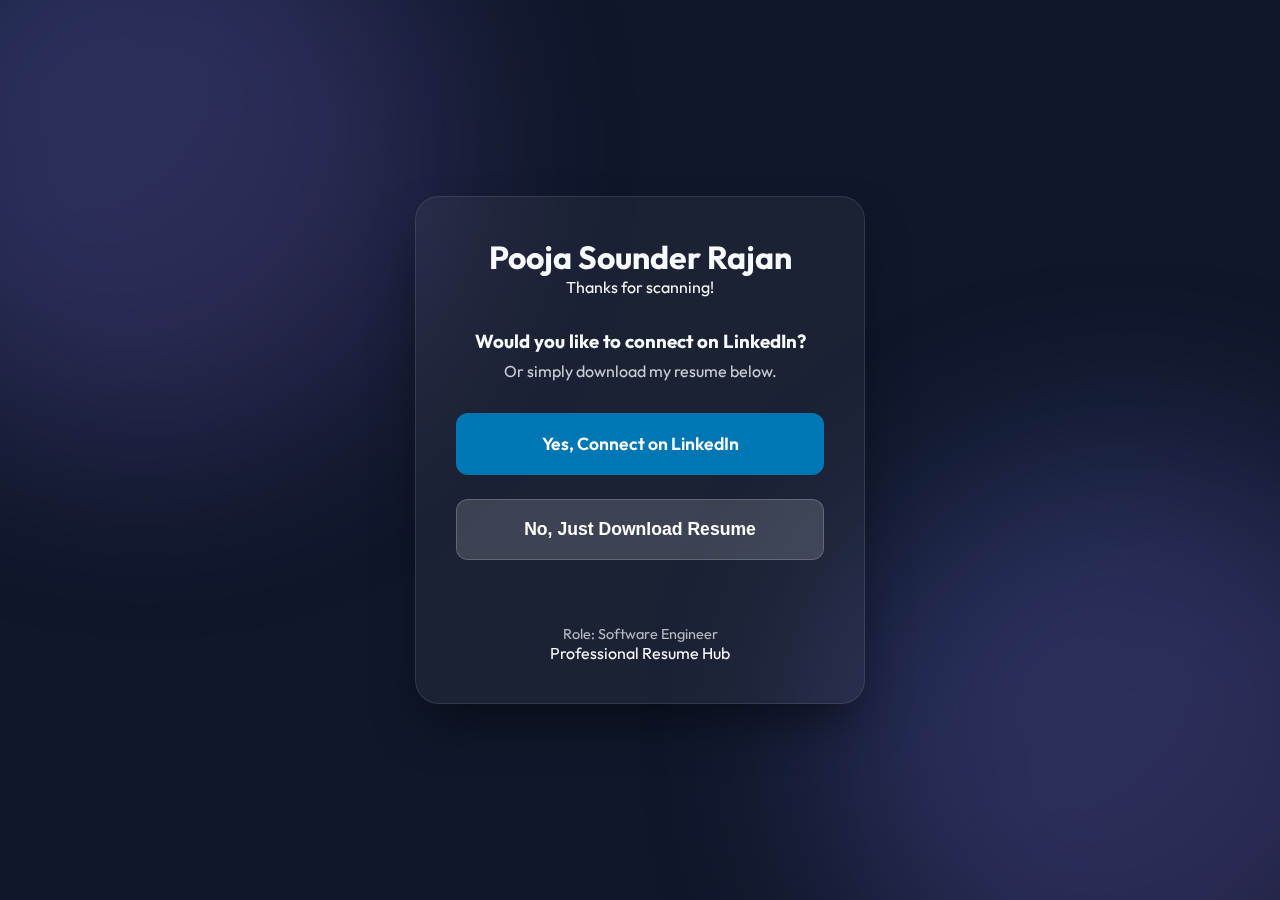
<file: connect.html>
<!DOCTYPE html>
<html lang="en">

<head>
    <meta charset="UTF-8">
    <meta name="viewport" content="width=device-width, initial-scale=1.0">
    <title>Connect with Pooja Sounder Rajan</title>
    <link rel="stylesheet" href="style.css">
    <!-- Google Fonts -->
    <link rel="preconnect" href="https://fonts.googleapis.com">
    <link rel="preconnect" href="https://fonts.gstatic.com" crossorigin>
    <link href="https://fonts.googleapis.com/css2?family=Outfit:wght@300;400;600;700&display=swap" rel="stylesheet">
    <style>
        .choice-container {
            display: flex;
            flex-direction: column;
            gap: 1.5rem;
            margin-top: 2rem;
        }

        .btn-choice {
            padding: 1.2rem;
            font-size: 1.1rem;
            border-radius: 12px;
            cursor: pointer;
            transition: all 0.3s ease;
            font-weight: 600;
            text-decoration: none;
            display: flex;
            align-items: center;
            justify-content: center;
            gap: 10px;
        }

        .btn-linkedin {
            background: #0077b5;
            color: white;
            border: none;
        }

        .btn-linkedin:hover {
            background: #005a8a;
            transform: translateY(-3px);
            box-shadow: 0 10px 20px rgba(0, 119, 181, 0.3);
        }

        .btn-resume {
            background: rgba(255, 255, 255, 0.1);
            color: white;
            border: 1px solid rgba(255, 255, 255, 0.2);
            backdrop-filter: blur(5px);
        }

        .btn-resume:hover {
            background: rgba(255, 255, 255, 0.2);
            transform: translateY(-3px);
        }

        .role-indicator {
            font-size: 0.9rem;
            opacity: 0.7;
            margin-top: 1rem;
        }
    </style>
</head>

<body>
    <div class="blob-container">
        <div class="blob"></div>
        <div class="blob"></div>
    </div>

    <main class="container">
        <section class="glass-card" style="text-align: center;">
            <header>
                <h1>Pooja Sounder Rajan</h1>
                <p class="tagline">Thanks for scanning!</p>
            </header>

            <div class="content" style="margin-top: 2rem;">
                <h3>Would you like to connect on LinkedIn?</h3>
                <p style="opacity: 0.8; margin-top: 0.5rem;">Or simply download my resume below.</p>

                <div class="choice-container">
                    <a href="https://www.linkedin.com/in/poojasounder/" id="btn-linkedin"
                        class="btn-choice btn-linkedin">
                        <span>Yes, Connect on LinkedIn</span>
                    </a>
                    <button id="btn-no-resume" class="btn-choice btn-resume">
                        <span>No, Just Download Resume</span>
                    </button>
                    <p id="status-msg"
                        style="font-size: 0.9rem; margin-top: 5px; min-height: 20px; color: #4CAF50; transition: opacity 0.3s; opacity: 0;">
                    </p>
                </div>

                <p id="role-display" class="role-indicator">Role: Software Engineer</p>
            </div>

            <!-- Hidden iframe for more reliable downloads on mobile -->
            <iframe id="download-frame" style="display:none;"></iframe>

            <footer>
                <p>Professional Resume Hub</p>
            </footer>
        </section>
    </main>

    <script>
        const ROLES = {
            'data-engineer': {
                name: 'Data Engineer',
                url: 'https://drive.google.com/uc?export=download&id=1qa_HfFJ0pzDrQQcSiPo_IMm2KDdVCcxD'
            },
            'software-engineer': {
                name: 'Software Engineer',
                url: 'https://drive.google.com/uc?export=download&id=1JEAMIAtuT3z0MasIIRrSkuojgcKOOeXx'
            },
            'data-scientist': {
                name: 'Data Scientist',
                url: 'https://drive.google.com/uc?export=download&id=1d3i06d1xkQNC3IO1I4uXMKrg5PdhSB2Y'
            }
        };

        const LINKEDIN_URL = "https://www.linkedin.com/in/poojasounder/";

        document.addEventListener('DOMContentLoaded', () => {
            const urlParams = new URLSearchParams(window.location.search);
            const roleKey = urlParams.get('role') || 'software-engineer';
            const roleData = ROLES[roleKey] || ROLES['software-engineer'];

            const roleDisplay = document.getElementById('role-display');
            const btnResume = document.getElementById('btn-no-resume');
            const btnLinkedin = document.getElementById('btn-linkedin');
            const statusMsg = document.getElementById('status-msg');
            const downloadFrame = document.getElementById('download-frame');

            roleDisplay.textContent = `Role: ${roleData.name}`;

            function showStatus(text) {
                statusMsg.textContent = text;
                statusMsg.style.opacity = '1';
                setTimeout(() => {
                    statusMsg.style.opacity = '0';
                }, 3000);
            }

            function triggerDownload() {
                showStatus('📥 Saving resume...');

                // Standard anchor click with _blank for maximum mobile compatibility.
                // This informs the browser to handle the download in a new context,
                // preventing it from being cancelled by the current page state.
                const downloadLink = document.createElement('a');
                downloadLink.href = roleData.url;
                downloadLink.target = '_blank';
                downloadLink.setAttribute('download', '');
                document.body.appendChild(downloadLink);
                downloadLink.click();
                document.body.removeChild(downloadLink);
            }

            btnResume.addEventListener('click', () => {
                triggerDownload();
                showStatus('🚀 Download started! Check your Files app/Downloads.');
            });

            let isDownloadStarted = false;

            btnLinkedin.addEventListener('click', (e) => {
                e.preventDefault();

                if (!isDownloadStarted) {
                    // Step 1: Trigger Download
                    isDownloadStarted = true;

                    // Update Button UI to be very clear
                    btnLinkedin.innerHTML = '<span>🚀 Success! Tap again for LinkedIn</span>';
                    btnLinkedin.style.background = '#4714a5'; // Change to a distinct color
                    btnLinkedin.style.boxShadow = '0 0 20px rgba(71, 20, 165, 0.5)';

                    showStatus('📥 Resume saving... Tap again to connect!');

                    // Trigger resume download (exactly once)
                    triggerDownload();
                } else {
                    // Step 2: Redirect to LinkedIn
                    showStatus('🔗 Opening LinkedIn profile...');
                    btnLinkedin.innerHTML = '<span>Redirecting...</span>';

                    setTimeout(() => {
                        window.location.href = LINKEDIN_URL;
                    }, 200);
                }
            });
        });
    </script>
</body>

</html>
</file>
<file: style.css>
:root {
    --primary-gradient: linear-gradient(135deg, #667eea 0%, #764ba2 100%);
    --bg-color: #0f172a;
    --card-bg: rgba(255, 255, 255, 0.05);
    --text-primary: #f8fafc;
    --text-secondary: #94a3b8;
    --accent: #818cf8;
    --glass-border: rgba(255, 255, 255, 0.1);
}

* {
    margin: 0;
    padding: 0;
    box-sizing: border-box;
}

body {
    font-family: 'Outfit', sans-serif;
    background-color: var(--bg-color);
    color: var(--text-primary);
    min-height: 100vh;
    display: flex;
    justify-content: center;
    align-items: center;
    overflow-x: hidden;
    position: relative;
}

/* Background Blobs */
.blob-container {
    position: fixed;
    top: 0;
    left: 0;
    width: 100%;
    height: 100%;
    z-index: -1;
    overflow: hidden;
}

.blob {
    position: absolute;
    width: 600px;
    height: 600px;
    background: var(--primary-gradient);
    filter: blur(100px);
    border-radius: 50%;
    opacity: 0.3;
    animation: move 25s infinite alternate ease-in-out;
}

.blob:nth-child(1) {
    top: -150px;
    left: -150px;
}

.blob:nth-child(2) {
    bottom: -150px;
    right: -150px;
    animation-delay: -12s;
}

@keyframes move {
    from {
        transform: translate(0, 0) scale(1);
    }

    to {
        transform: translate(150px, 150px) scale(1.15);
    }
}

.container {
    padding: 30px;
    width: 100%;
    max-width: 900px;
    transition: all 0.5s cubic-bezier(0.4, 0, 0.2, 1);
}

.hidden {
    display: none !important;
    opacity: 0;
    transform: translateY(20px);
}

/* Header Styles */
.hub-header {
    text-align: center;
    margin-bottom: 50px;
    animation: fadeInDown 0.8s ease-out;
}

.hub-header h1 {
    font-size: 2.5rem;
    margin-bottom: 12px;
    background: linear-gradient(to right, #fff, var(--accent));
    -webkit-background-clip: text;
    -webkit-text-fill-color: transparent;
}

/* Roles Grid */
.roles-grid {
    display: grid;
    grid-template-columns: repeat(auto-fit, minmax(200px, 1fr));
    gap: 25px;
    width: 100%;
}

.role-card {
    background: var(--card-bg);
    backdrop-filter: blur(10px);
    -webkit-backdrop-filter: blur(10px);
    border: 1px solid var(--glass-border);
    border-radius: 20px;
    padding: 35px 25px;
    text-align: center;
    cursor: pointer;
    transition: all 0.3s ease;
    color: var(--text-primary);
    display: flex;
    flex-direction: column;
    align-items: center;
    gap: 15px;
}

.role-card:hover {
    transform: translateY(-8px);
    background: rgba(255, 255, 255, 0.1);
    border-color: var(--accent);
    box-shadow: 0 20px 40px rgba(0, 0, 0, 0.3);
}

.role-icon {
    font-size: 3rem;
    margin-bottom: 10px;
    background: rgba(255, 255, 255, 0.05);
    width: 80px;
    height: 80px;
    display: flex;
    align-items: center;
    justify-content: center;
    border-radius: 50%;
    transition: transform 0.3s ease;
}

.role-card:hover .role-icon {
    transform: scale(1.1) rotate(5deg);
}

.role-card h3 {
    font-size: 1.25rem;
    font-weight: 600;
}

.role-card p {
    font-size: 0.9rem;
    color: var(--text-secondary);
}

/* QR View Styles */
.glass-card {
    background: var(--card-bg);
    backdrop-filter: blur(15px);
    -webkit-backdrop-filter: blur(15px);
    border: 1px solid var(--glass-border);
    border-radius: 24px;
    padding: 40px;
    text-align: center;
    box-shadow: 0 25px 50px -12px rgba(0, 0, 0, 0.5);
    max-width: 450px;
    margin: 0 auto;
    position: relative;
}

.btn-back {
    position: absolute;
    top: 20px;
    left: 20px;
    background: none;
    border: none;
    color: var(--text-secondary);
    cursor: pointer;
    font-size: 0.9rem;
    font-family: inherit;
    transition: color 0.3s ease;
}

.btn-back:hover {
    color: var(--text-primary);
}

.qr-wrapper {
    background: white;
    padding: 15px;
    border-radius: 20px;
    margin: 30px 0;
    display: inline-block;
    box-shadow: 0 10px 25px rgba(0, 0, 0, 0.2);
}

#qr-container {
    width: 250px;
    height: 250px;
    display: flex;
    justify-content: center;
    align-items: center;
}

#qr-image {
    max-width: 100%;
    display: none;
    border-radius: 10px;
}

.loader {
    width: 40px;
    height: 40px;
    border: 4px solid rgba(0, 0, 0, 0.1);
    border-left-color: var(--accent);
    border-radius: 50%;
    animation: spin 1s linear infinite;
}

@keyframes spin {
    to {
        transform: rotate(360deg);
    }
}

.actions {
    display: flex;
    flex-direction: column;
    gap: 12px;
    margin-bottom: 25px;
}

.btn {
    padding: 14px;
    border-radius: 12px;
    font-size: 1rem;
    font-weight: 600;
    text-decoration: none;
    transition: all 0.3s ease;
    cursor: pointer;
    border: none;
    display: block;
    width: 100%;
}

.btn-primary {
    background: var(--primary-gradient);
    color: white;
    box-shadow: 0 10px 15px -3px rgba(99, 102, 241, 0.4);
}

.btn-primary:hover {
    transform: translateY(-3px);
    box-shadow: 0 20px 30px -5px rgba(99, 102, 241, 0.5);
}

.btn-secondary {
    background: rgba(255, 255, 255, 0.1);
    color: white;
    border: 1px solid var(--glass-border);
}

.btn-secondary:hover {
    background: rgba(255, 255, 255, 0.2);
    transform: translateY(-2px);
}

@keyframes fadeInDown {
    from {
        opacity: 0;
        transform: translateY(-20px);
    }

    to {
        opacity: 1;
        transform: translateY(0);
    }
}

@media (max-width: 600px) {
    .container {
        padding: 20px;
    }

    .hub-header h1 {
        font-size: 1.8rem;
    }

    .roles-grid {
        grid-template-columns: 1fr;
    }

    .glass-card {
        padding: 30px 20px;
    }
}
</file>
